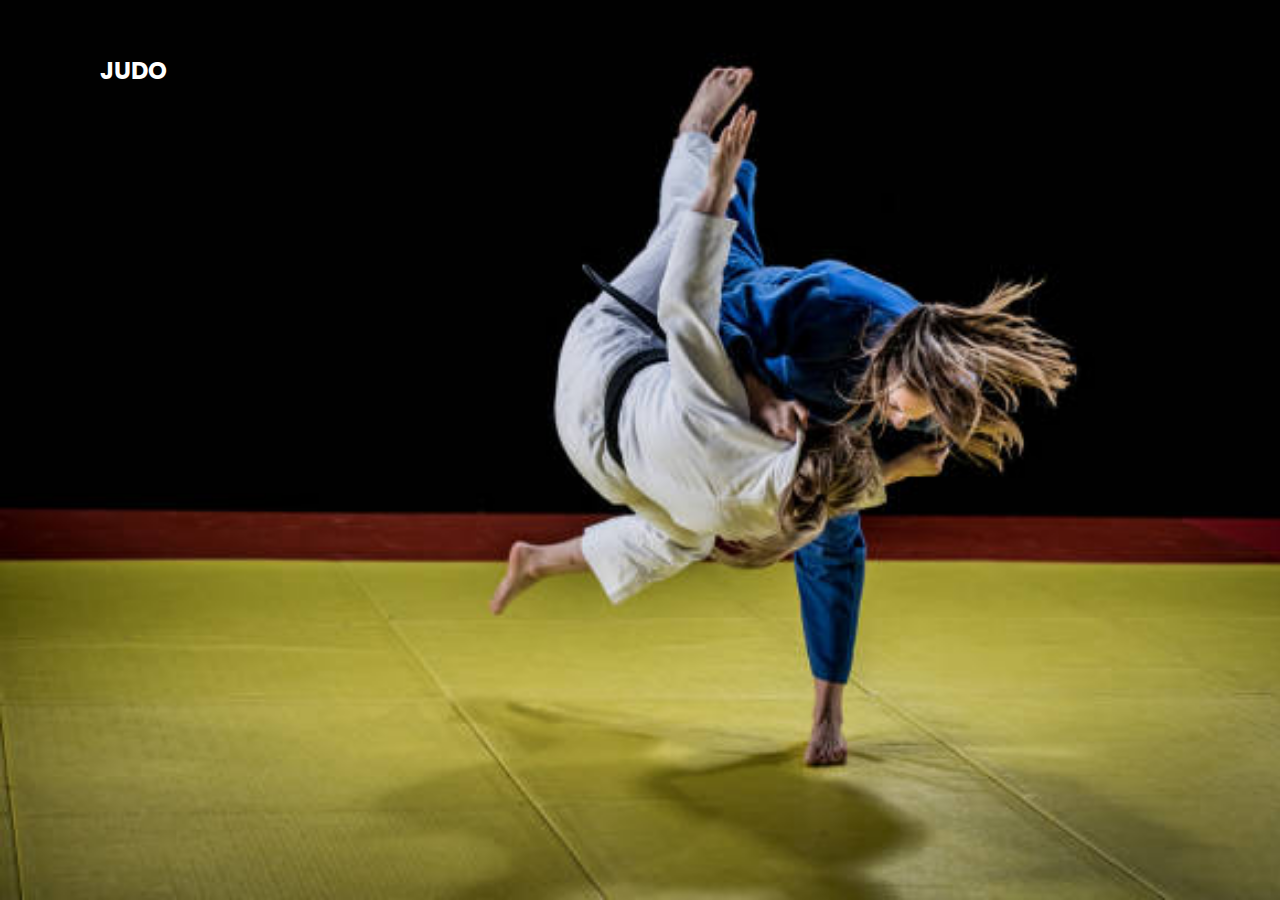
<file: LigJudo.html>
<!DOCTYPE html>
<html lang="en">
<head>
    <meta charset="UTF-8">
    <meta name="viewport" content="width=device-width, initial-scale=1.0">
    <link rel="stylesheet" href="menu/menu.css">
    
    
    <title>Ligue de Judo</title>
</head>
<body>
    <section class="showcase" style="background-image: url(img/judo.jpg); background-repeat: no-repeat; background-size: cover;">
        <header>
            <h2 class="logo">Judo</h2>
            <div class="toggle"></div>
        </header>
    <!--Histoire-->
    <div id="Histoire" class="tabcontent">
        <h2>Histoire du Judo</h2>
        <p>Création du sport
            Le judo a été fondé par Jigoro Kano au Japon en 1882. Inspiré par les arts martiaux traditionnels japonais, notamment le jujitsu, Kano a conçu le judo comme une méthode d'entraînement physique, mental et moral, favorisant le respect et la discipline. En 1964, le judo devient le premier art martial à être intégré aux Jeux olympiques, lors des Jeux de Tokyo, marquant une reconnaissance internationale.
            <br>
            Évolution de la discipline
            Depuis sa création, le judo a évolué avec des règles et des techniques qui ont été raffinées pour assurer la sécurité des pratiquants et promouvoir des combats équilibrés. Les catégories de poids ont été introduites pour permettre des compétitions justes, et les techniques ont été classées en différentes catégories : projections, immobilisations, étranglements et clés articulaires. La Fédération Internationale de Judo (FIJ) met régulièrement à jour les règles pour garantir l’équité et moderniser le sport.
            <br>
            Le judo aujourd'hui
            Le judo est aujourd'hui pratiqué dans le monde entier, avec des millions de licenciés. Les compétitions internationales, telles que les Championnats du monde et les Jeux olympiques, attirent un large public et mettent en lumière des athlètes de renom comme Teddy Riner, qui inspirent les jeunes générations de judokas.
            Les catégories de compétition
            
            
            </p>
    </div>
    <!--Régles-->
    <div id="Régles" class="tabcontent">
        <h2>Règles du Judo</h2>
            <h4>Objectif du judo :</h4>
                <p>Le but d'un combat de judo est de marquer un ippon (point complet) pour remporter le combat immédiatement. Un ippon est attribué pour une projection contrôlée, une immobilisation de 20 secondes, ou une soumission par clé de bras ou étranglement.</p><br>

            <h4>Principales règles :</h4>
                <ol>
                    <li> <strong>Les projections :</strong> <br>
                        Les judokas tentent de projeter leur adversaire au sol avec contrôle, force et vitesse. Une projection réussie avec les trois critères marque un ippon.
                    </li><br>
                    <li><strong>Les immobilisations (Osae-komi) :</strong> <br>
                        Les judokas peuvent immobiliser leur adversaire au sol pour marquer des points. Une immobilisation de 20 secondes vaut un ippon, tandis qu'une immobilisation entre 10 et 19 secondes marque un waza-ari (moitié de point).
                    </li><br>
                    <li><strong>Les clés de bras (Kansetsu-waza) :</strong> <br>
                        Permises seulement pour les catégories adultes, elles consistent à appliquer une pression sur le coude de l'adversaire pour obtenir une soumission. Si l'adversaire tape pour signaler l’abandon, le combat est gagné par ippon.
                    </li><br>
                    </li><strong>Les étranglements (Shime-waza) :</strong> <br>
                    Les techniques d’étranglement sont autorisées pour les judokas adultes. Elles sont appliquées pour contraindre l’adversaire à abandonner ou pour provoquer une soumission par inconscience, ce qui marque un ippon.
                    </li><br>
                </ol><br>

            <h4>Types de points :</h4>
                <ul>
                    <li><strong>Ippon :</strong> <br> 
                        Victoire immédiate, attribuée pour une projection parfaite, une immobilisation de 20 secondes, ou une soumission.</li><br>
                    <li><strong>Waza-ari :</strong> <br> 
                        Demi-point, attribué pour une projection partielle ou une immobilisation entre 10 et 19 secondes. Deux waza-ari cumulés équivalent à un ippon.</li>
                </ul><br>

            <h4>Infractions et pénalités :</h4>
                <ul>
                    <li><strong>Shido :</strong> <br> 
                        Avertissement pour infraction mineure (ex. passivité, sortir du tatami, ou comportement anti-sportif). Trois shidos entraînent une disqualification (hansoku-make).</li><br>
                    <li><strong>Hansoku-make :</strong> <br>
                        Disqualification immédiate, attribuée pour des infractions graves ou trois shidos cumulés.</li>
                </ul><br>


            <h3>Durée des combats :</h3>
                <p>La durée des combats varie selon l'âge et le niveau. Chez les adultes, elle est de 4 minutes, avec prolongation (golden score) en cas d'égalité jusqu'à ce qu'un score soit marqué.</p><br>


            <h3>Tenue et respect :</h3>
                <p>Les judokas portent un judogi (kimono de judo) bleu ou blanc et doivent se saluer (rei) au début et à la fin du combat pour montrer le respect mutuel.</p>

    </div>
    <!--Entraineurs-->
    <div id="Entraineurs" class="tabcontent">
        <h2>Entraineurs</h2>
        <p>Les entraîneurs
        <br>
            Les entraîneurs de judo jouent un rôle central dans le développement des athlètes, des débutants aux compétiteurs de haut niveau. Ils assurent un encadrement technique et mental pour permettre aux judokas d'atteindre leurs objectifs.
            <br>
            Compétences et obligations des entraîneurs
            Les entraîneurs de judo maîtrisent les techniques de projection, de contrôle au sol, ainsi que la préparation physique et mentale. Ils ajustent les entraînements en fonction des objectifs de chaque judoka, veillant à la sécurité, au respect des valeurs du judo, et à la gestion de la pression compétitive.
            <br>
            Exemples d'entraîneurs célèbres
            <br>            
                Shuhei Okano : Un des grands maîtres de l’enseignement du judo, il a contribué à l’évolution du sport au niveau international.
                Patrick Roux : En France, il a entraîné plusieurs équipes nationales et est reconnu pour sa rigueur et son approche technique.
            </p>
    </div>
    <!--Catégories-->
    <div id="Catégories" class="tabcontent">
        <h2>Catégories dans la pratique du Judo</h2>
        <p>Les compétitions de judo se divisent par catégories de poids et par niveau d'expérience, permettant aux judokas de s’affronter de manière équitable :
            <br>
            Catégories de poids : Chaque catégorie de poids (par exemple, -60 kg, -66 kg, -73 kg, etc. pour les hommes ; -48 kg, -52 kg, -57 kg, etc. pour les femmes) permet des combats plus justes en tenant compte de la différence de gabarit. <br>
            Catégories d'âge : Les divisions d’âge incluent les benjamins, minimes, cadets, juniors, seniors et vétérans. <br>
            Épreuves individuelles et par équipe : Les compétitions de judo se déroulent en individuel ou en équipe. Les épreuves par équipe mettent en valeur la stratégie et l'esprit d’équipe, avec des équipes composées de judokas de différents poids.</p>
    </div>
    <!--Lieu & Horaires-->
    <div id="Lieu&Horaires" class="tabcontent">
        <h2>Lieu & Horraire</h2>
        <table>
            <tr>
                <th><h3>Lieu d'entraitement</h3></th>
                <th><h3>Jours d'entrainement</h3></th>
            </tr>
            <tr>
                <td>Princiaux lieux sont des dojo et/ou gymnase de club affilie souvent réparti sur tout le territoire </td>
                <td>Les horaires varient en fonction des groupes d'ages et de niveau, avec des session reguliéres en semaines avec des stages proposé pendant les vacanes pour les jeunes</td>
            </tr>
        </table>  
    </div>
    <!--Calendrier-->
    <div id="Calendrier" class="tabcontent">
        <h2>Calendrier des matchs</h2>
        <table>
            <tr>
                <th>Janvier</th>
                <th>Fevrier</th>
                <th>Mai</th>
                <th>Juillet</th>
                <th>Aout</th>
                <th>Decembre</th>
            </tr>
            <tr>
                <td>Compétition régionales </td>
                <td>Tournois National des Juniors </td>
                <td>Championnats d'Europe </td>
                <td>Championnats du monde </td>
                <td>Jeux Olympiques </td>
                <td>Tournois inteernational </td>

            </tr>
            <tr>
                <td>Multiples villes</td>
                <td>Paris</td>
                <td>Variable</td>
                <td>Variable</td>
                <td>Variable</td>
                <td>Variable</td>
                
            </tr>

        </table>
    </div>
    <div id="Contact" class="tabcontent">
        <h3>Contact</h3>
        <p>Pour toute information sur les entraînements ou pour joindre la ligue : <br>
            - Clement VERSCHAEVE : clement.verschaeve@limayrac.fr <br>
            - Raphaël TONON rugby-man : raphael.tonon@limayrac.fr <br>
            - Lya LASVENES judocas : mateo.lasvenes@limayrac.fr> <br>
            - Marie-Elvire AMANI : marieelvire.amani@limayrac.fr <br>
        </p>
    </div>
    </section> 
    <!--Menu-->
    <div class="menu">
    <div class="tab">
    <nav>
        <ul>
            <li><button class="tablinks"><a href="Index.html">Acceuil</a></button></li>
            <li><button class="tablinks" onclick="openPage(event, 'Histoire')">Histoire</button></li>
            <li><button class="tablinks" onclick="openPage(event, 'Régles')">Régles</button></li>
            <li><button class="tablinks" onclick="openPage(event, 'Entraineurs')">Entraineurs</button></li>
            <li><button class="tablinks" onclick="openPage(event, 'Catégories')">Catégories</button></li>
            <li><button class="tablinks" onclick="openPage(event, 'Lieu&Horaires')">Lieu & Horaires</button></li>
            <li><button class="tablinks" onclick="openPage(event, 'Calendrier')">Calendrier</button></li>
        </ul>
    </nav> 
    </div>
    </div>
    
    <script src="menu/menu.js"></script>
    <script src="menu/pages.js"></script>
</body>
</html>
</file>
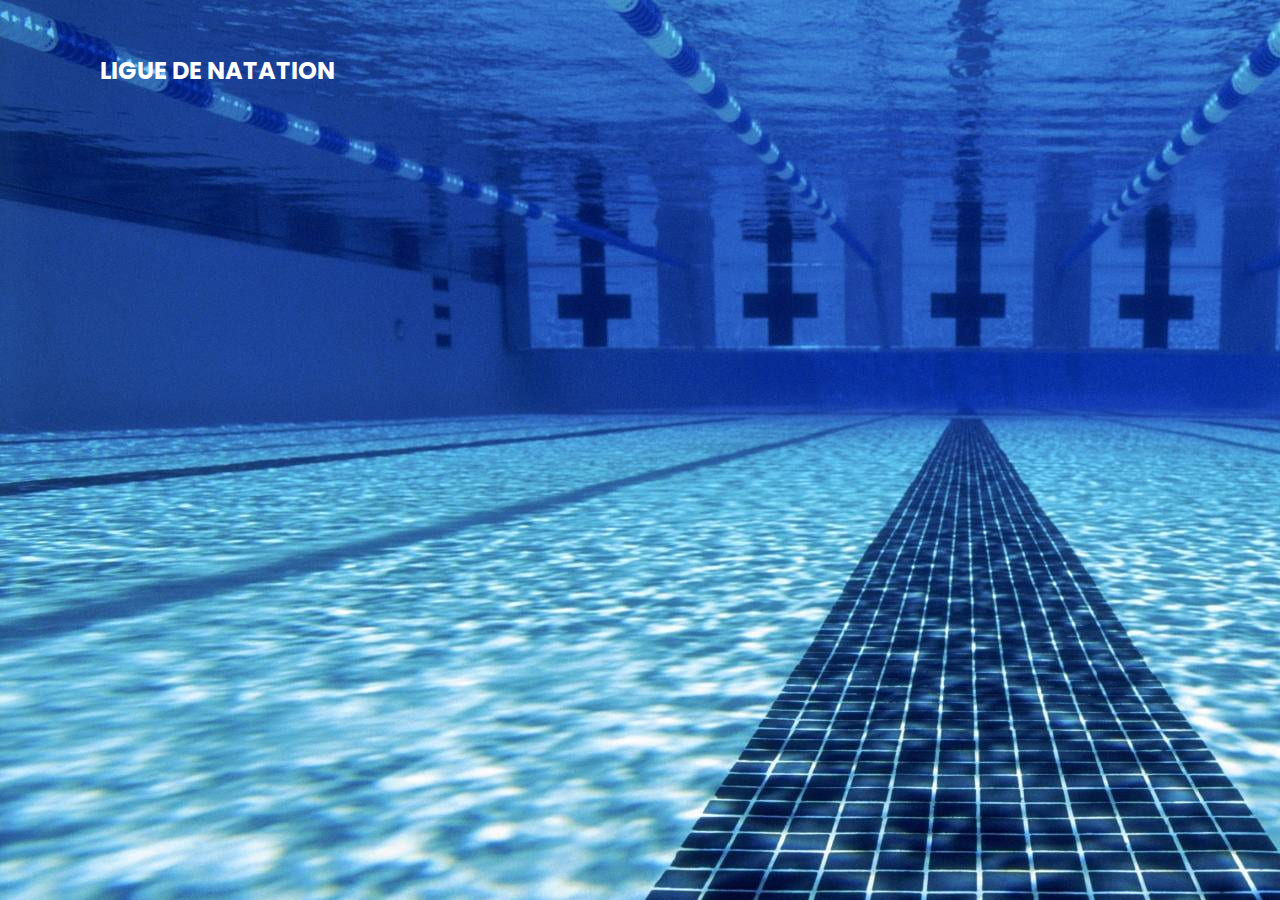
<file: LigNata.html>
<!DOCTYPE html>
<html lang="en">
    <head>
        <meta charset="UTF-8">
        <meta name="viewport" content="width=device-width, initial-scale=1.0">
        <!-- <link href="main-nata.css" rel="stylesheet" type="text/css" media="all">
        <link href="main.css" rel="stylesheet" type="text/css" media="all"> -->
        <link rel="stylesheet" href="menu/menu.css">
        <title>Natation love</title>
    </head>
    <body>
        <section class="showcase" style="background-image: url(img/nata.jpg);">
        <header>
            <h2 class="logo">ligue de natation</h2>
            <div class="toggle"></div>
        </header>
            <div id="Histoire" class="tabcontent"> 
                <h2 id="Histoire">Historique de la natation :</h2>
                <h3>Création du sport</h3>
                    <p>La natation a une origine ancienne, avec des traces de son existence dans des cultures comme l’Égypte et la Grèce antiques. À l’époque, elle servait pour la survie, l’entraînement militaire et même les rituels. Au 19e siècle, la natation se transforme en un sport moderne, avec des compétitions organisées, particulièrement en Angleterre et en Australie. En 1908, la Fédération Internationale de Natation (FINA) est fondée pour standardiser les règles et structurer le sport à l'échelle mondiale. La natation entre au programme olympique en 1896 pour les hommes, et en 1912 pour les femmes.</p> <br>

                <h3>Évolution de la discipline</h3>
                    <p>La natation s'est enrichie au fil des décennies avec l'ajout de nouveaux styles de nage comme le papillon, apparu dans les années 1930. Les compétitions intègrent également des épreuves de relais et des longueurs variées. Les années 1970 marquent l’introduction de nouvelles technologies dans les équipements, comme les maillots hydrodynamiques, influençant les performances en compétition. La FINA met à jour les règles pour garantir l’équité et bannir les équipements qui pourraient créer un avantage injuste.</p> <br>

                 <h3>La natation aujourd'hui</h3>
                    <p>De nos jours, la natation est un sport mondialement pratiqué pour le loisir et la compétition. Les compétitions internationales, telles que les Jeux olympiques et les Championnats du monde, attirent un large public et propulsent des athlètes comme Léon Marchand sous les projecteurs, battant des records et inspirant de nouvelles générations.</p>
            </div>


            <div id="Régles" class="tabcontent">
                <h2>Règles de la Natation</h2>
                    <p>Les compétitions de natation sont régies par un ensemble de règles strictes, établies par la Fédération Internationale de Natation (FINA), afin de garantir l'équité et la sécurité de tous les participants.</p> <br>

                    <h3>Règles générales :</h3>
                        <ul>
                            <li>Départ : Les nageurs doivent s'aligner sur les plots de départ et ne peuvent pas plonger avant le signal.</li>
                            <li>Arrivée : Le premier nageur à toucher la paroi avec n'importe quelle partie de son corps est déclaré vainqueur.</li>
                            <li>Style de nage : Chaque nageur doit respecter le style de nage imposé pour chaque épreuve (libre, dos, brasse, papillon).</li>
                            <li>Vêtements et équipements : Les nageurs doivent porter un maillot de bain réglementaire et ne peuvent utiliser aucun équipement susceptible de donner un avantage injuste.</li>
                            <li>Fausses départs : Un faux départ entraîne la disqualification du nageur fautif.</li>
                        </ul> <br>

                    <h3>Règles spécifiques à chaque style :</h3>
                        <ul>
                            <li>Nage libre : Le style le plus libre, mais certaines techniques sont interdites (par exemple, la nage sous l'eau sur plus de 15 mètres après le départ ou à chaque virage).</li>
                            <li>Dos : Le nageur doit rester sur le dos tout au long de l'épreuve.</li>
                            <li>Brasse : Les deux bras et les deux jambes doivent avancer simultanément.</li>
                            <li>Papillon : Les deux bras et les deux jambes doivent avancer simultanément, avec un mouvement ondulatoire du corps.</li>
                        </ul><br>

                    <h3>Autres règles importantes :</h3>
                    <ul>
                        <li>Virrages : Les nageurs doivent toucher la paroi avec les deux mains simultanément lors des virages.</li>
                        <li>Relais : Les relais sont des épreuves par équipes. Les nageurs doivent toucher la paroi avec les pieds pour passer le relais au nageur suivant.</li>
                        <li>Disqualifications : Les nageurs peuvent être disqualifiés pour diverses raisons, telles que les faux départs, les infractions aux règles de style, ou l'utilisation d'équipements non autorisés.</li>
                    </ul>
            </div>


            <div id="Entraineurs" class="tabcontent">
            <h2 id="entraîneurs">Les entraîneurs</h2>
                <p>Les entraîneurs de natation sont essentiels à la préparation et au développement des nageurs, des débutants aux champions de haut niveau. Ils assurent la progression technique, physique et mentale de leurs athlètes. Un bon entraîneur analyse les performances, ajuste les entraînements et crée des programmes sur mesure pour optimiser la progression des nageurs.</p> <br>

                <h3>Compétences et obligations des entraîneurs</h3>
                    <p>Les entraîneurs maîtrisent les styles de nage, la physiologie et la psychologie sportive. Ils sont responsables de l’adaptation des séances d’entraînement aux besoins de chaque nageur et gèrent les périodes de récupération. Un bon entraîneur sait également motiver ses athlètes et les aider à gérer la pression des compétitions.</p> <br>

                <h3>Exemples d'entraîneurs célèbres</h3>
                 <ul>
                    <li>Bob Bowman : Célèbre pour son rôle dans la formation de Michael Phelps, il est reconnu pour ses méthodes innovantes et son exigence qui ont permis à Phelps de devenir le nageur le plus décoré de l’histoire olympique.</li>
                    <li>Michel Chrétien : En France, il a entraîné des talents comme Hugues Duboscq et est réputé pour sa rigueur et son approche scientifique de l’entraînement.</li>
                 </ul>
            </div>


            <div id="Catégories" class="tabcontent">
                <h2 id="cat">Les catégories de compétition</h2>
                    <p>Les épreuves de natation se distinguent par leurs styles de nage (libre, dos, brasse, papillon) et leurs distances, chaque type d’épreuve nécessitant des compétences spécifiques :</p> <br>

                    <ul>                    
                        <li>50 m et 100 m : Ce sont des courses de sprint qui nécessitent une puissance explosive et une technique impeccable, car les nageurs doivent maintenir un rythme intense sans erreur.</li>
                        <li>200 m : Course exigeant une bonne gestion de l’effort ; les athlètes doivent équilibrer vitesse et endurance.</li>
                        <li>400 m : Distance intermédiaire entre sprint et endurance, nécessitant une excellente gestion de la respiration et des mouvements.</li>
                        <li>800 m et 1500 m : Les épreuves de fond où la maîtrise de la respiration et de l'endurance est cruciale. La plupart de ces épreuves sont nagées en nage libre.</li>
                    </ul> <br>

                    <p>Les compétitions comprennent aussi des épreuves en relais, où les nageurs effectuent chacun une partie de la distance, mettant en valeur l'esprit d’équipe et la coordination.</p>
                </div>


            <div id="Lieu&Horaires" class="tabcontent">
                 <h2 id="lieu" style="text-align: center;">Lieux et jours d’entraînement</h2>              
                    <h3>Types d’Entraînements en Natation</h3>
                        <h4>Entraînement en piscine :</h4>
                            <p>Objectif : Améliorer les techniques de nage, augmenter la vitesse et l’endurance dans l’eau.</p>
                            <p>Lieu : Piscine (généralement des bassins de 25m ou 50m).</p>
                            <p>Exemples d’horaires :</p>
                                <ul>
                                    <li>Niveau débutant : Lundi, mercredi et vendredi de 17h à 18h30.</li>
                                    <li>Niveau intermédiaire : Mardi et jeudi de 18h à 19h30.</li>
                                    <li>Niveau compétition : Lundi, mercredi, vendredi matin (6h - 8h) et soir (18h - 20h).</li>
                                </ul> <br>

                        <h4>entraînement en salle (musculation et conditionnement physique) :</h4>
                            <p>Objectif : Renforcer les muscles, améliorer l’endurance et la puissance, notamment pour des départs et des virages explosifs.</p>
                            <p>Lieu : Salle de sport ou centre de conditionnement physique.</p>
                            <p>Exemples d’horaires :</p>
                                <ul>
                                    <li>Niveau intermédiaire : Lundi et mercredi de 19h30 à 20h30.</li>
                                    <li>Niveau compétition : Mardi et vendredi de 7h à 8h avant la séance de piscine, ou samedi matin de 10h à 12h.</li>
                                </ul> <br>

                        <h4>Entraînement en extérieur (course à pied et cardio) :</h4>
                            <p>Objectif : Travailler l’endurance cardiovasculaire en dehors de l’eau, pour développer une capacité à maintenir un effort prolongé en compétition.</p>
                            <p>Lieu : Parcs, pistes d’athlétisme ou sentiers adaptés.</p>
                            <p>Exemples d’horaires :</p>
                                <ul>
                                    <li>Dimanche matin (par exemple de 9h à 10h30), ou pendant les pauses en milieu de semaine.</li>
                                </ul> <br>

                        <h4>Séances de récupération active et d’étirements :</h4>
                            <p>Objectif : Prévenir les blessures et améliorer la flexibilité, essentielle pour les mouvements fluides dans l'eau.</p>
                            <p>Lieu : En salle ou dans une zone tranquille de la piscine.</p>
                            <p>Exemples d’horaires :</p>
                                <ul>
                                    <li>Niveau compétition : Dimanche après-midi de 14h à 15h pour des étirements et de la relaxation.</li>
                                    <li>Niveau débutant et intermédiaire : à la fin de chaque séance de piscine.</li>
                                </ul> <br>

                    <h3>Programme hebdomadaire type pour un nageur en compétition</h3>
                        <table>
                            <tr>
                                <th>Jour</th>
                                <th>Matin</th>
                                <th>Soir</th>
                            </tr>
                            <tr>
                                <td>Lundi</td>
                                <td>Piscine (6h - 8h)</td>
                                <td>Musculation (19h - 20h)</td>
                            </tr>
                            <tr>
                                <td>Mardi</td>
                                <td>Musculation (7h - 8h)</td>
                                <td>Piscine (18h - 20h)</td>
                            </tr>
                            <tr>
                                <td>Mercredi</td>
                                <td>Piscine (6h - 8h)</td>
                                <td>Conditionnement physique (18h - 19h)</td>
                            </tr>
                            <tr>
                                <td>Jeudi</td>
                                <td>Entraînement extérieur (course)</td>
                                <td>Piscine (18h - 20h)</td>
                            </tr>
                            <tr>
                                <td>Vendredi</td>
                                <td>Musculation (7h - 8h)</td>
                                <td>Piscine (18h - 20h)</td>
                            </tr>
                            <tr>
                                <td>Samedi</td>
                                <td>Piscine (10h - 12h)</td>
                                <td>-</td>
                            </tr>
                            <tr>
                                <td>Dimanche</td>
                                <td>Course (9h - 10h30)</td>
                                <td>Récupération active (14h - 15h)</td>
                            </tr>
                        </table>
                        <p>Cette combinaison d’entraînements en piscine et hors de l’eau permet aux nageurs de développer des compétences variées et d’atteindre des performances optimales en compétition.</p>         
            </div>


            <div id="Calendrier" class="tabcontent">
                <h2 id="calendrier">Calendrier des compétitions</h2>
                <table>
                    <tr>
                        <th>Date</th>
                        <th>Evement</th>
                        <th>lieu</th>
                    </tr>
                    <tr>
                        <td>janvier</td>
                        <td>Compétitions régionales</td>
                        <td>Multiples villes</td>
                    </tr>
                    <tr>
                        <td>mars</td>
                        <td>Championnats nationaux</td>
                        <td>Paris</td>
                    </tr>
                    <tr>
                        <td>juillet</td>
                        <td>Championnats d'Europe</td>
                        <td>Variable</td>
                    </tr>
                    <tr>
                        <td>aout</td>
                        <td>Jeux Olympiques</td>
                        <td>Variable</td>
                    </tr>
                    <tr>
                        <td>decembre</td>
                        <td>Championnats du monde</td>
                        <td>Variable</td>
                    </tr>
                </table>
            </div>


            <div id="Evement" class="tabcontent">
                <h2 id="Événements">Événements marquants de ces dernières années en natation</h2>
                    <h3>Léon Marchand aux Championnats du monde 2023</h3>
                        <p>Léon Marchand, un prodige français, a marqué l’histoire de la natation en 2023 en battant le record du légendaire Michael Phelps dans le 400 m 4 nages, un record qui semblait inatteignable. Ce succès le place parmi les meilleurs nageurs mondiaux et lui permet de représenter la France avec fierté.</p> <br>

                    <h3>Caeleb Dressel aux Jeux olympiques de Tokyo 2020</h3>
                        <p>L'Américain Caeleb Dressel a ébloui le public aux Jeux de Tokyo en remportant cinq médailles d’or, dont celles du 100 m nage libre et du relais 4x100 m. Sa rapidité et son explosivité en font une légende contemporaine de la natation.</p> <br>
                        
                    <h3>Katie Ledecky et ses records en longue distance</h3>
                        <p>Katie Ledecky continue de dominer les épreuves de fond avec des records mondiaux dans des disciplines comme le 800 m et le 1500 m. Sa régularité et son endurance inspirent toute une génération de nageurs, faisant d'elle une icône du sport.</p>
            </div>


            <div id="Contact" class="tabcontent">
                <footer>
                    <h2 id="address">Adresse de contact</h2>
                        <p>Pour toute information sur les entraînements ou pour joindre la ligue : <br>
                        - Clement VERSCHAEVE : clement.verschaeve@limayrac.fr <br>
                        - Raphaël TONON rugby-man : raphael.tonon@limayrac.fr <br>
                        - Lya LASVENES judocas : mateo.lasvenes@limayrac.fr <br>
                        - Marie-Elvire AMANI : marieelvire.amani@limayrac.fr <br>
                        </p>
                </footer>
            </div>
            </section>
                    <!--Menu-->
                <div class="menu">
                <div class="tab">
                    <nav>
                        <ul>
                            <li><button class="tablinks"><a href="Index.html">Acceuil</a></button></li>
                            <li><button class="tablinks" onclick="openPage(event, 'Histoire')">Histoire</button></li>
                            <li><button class="tablinks" onclick="openPage(event, 'Régles')">Régles</button></li>
                            <li><button class="tablinks" onclick="openPage(event, 'Entraineurs')">Entraineurs</button></li>
                            <li><button class="tablinks" onclick="openPage(event, 'Catégories')">Catégories</button></li>
                            <li><button class="tablinks" onclick="openPage(event, 'Lieu&Horaires')">Lieu/Horaires</button></li>
                            <li><button class="tablinks" onclick="openPage(event, 'Calendrier')">Calendrier</button></li>
                            <li><button class="tablinks" onclick="openPage(event, 'Evement')">Evement</button></li>
                            <li><button class="tablinks" onclick="openPage(event, 'Contact')">Contact</button></li>
                        </ul>
                    </nav> 
                </div>
                </div>
        
        <script src="menu/menu.js"></script>
        <script src="menu/pages.js"></script>
    </body>
</html>
</file>
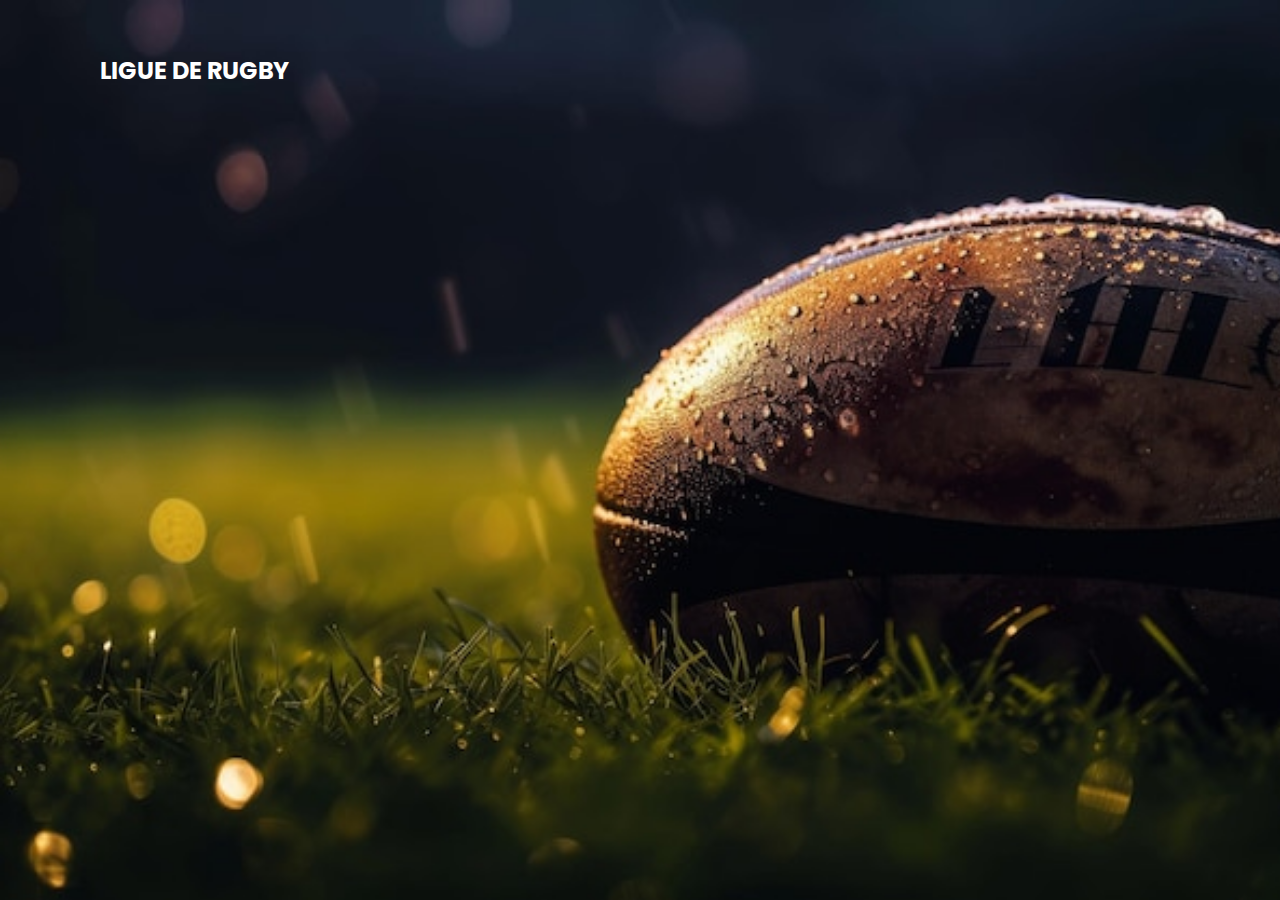
<file: LigRugb.html>
<!DOCTYPE html>
<html lang="fr">
<head>
    <meta charset="UTF-8">
    <meta name="viewport" content="width=device-width, initial-scale=1.0">
    <link rel="stylesheet" href="menu/menu.css">
    <title>Ligue de Rugby</title>
    <style></style>
</head>
<body>
    <section class="showcase" style="background-image:url(img/rugby1.0.0.jpg); background-repeat: no-repeat;background-size: cover;background-position: 0%;">
        <header>
         <h2 class="logo">Ligue de Rugby</h2>
         <div class="toggle"></div>
    
 </header>
 <!--Histoire-->

    <div id="Histoire" class="tabcontent"> 
    <h2>Histoire du rugby</h2><br>
        <h3>Rugby à XIII</h3><br>
            <p>
                Le rugby à XIII est né en 1895 en Angleterre, à la suite d'une scission avec le rugby à XV, principalement en raison de divergences sur le statut amateur et la rémunération des joueurs, notamment dans les régions ouvrières du nord. Les clubs du nord, souhaitant indemniser les joueurs pour le manque à gagner lié aux entraînements et aux matchs, ont formé la Northern Rugby Football Union , qui deviendra plus tard la Rugby Football League.<br><br>
                Le rugby à XIII se distingue par ses propres règles, comme la réduction des équipes à 13 joueurs et l'absence de mêlées contestées. Ce sport a gagné en popularité en Australie, en Nouvelle-Zélande, et en France, où il est parfois appelé le "rugby de l'autre code". Aujourd'hui, le rugby à XIII est pratiqué dans le monde entier et dispose de compétitions internationales, dont la Coupe du Monde de Rugby à XIII.
            </p>
    </div>
    <div id="Régles" class="tabcontent">
        <h2>Régles du rugby</h2><br>
            <p>
                Objectif : Marquer plus de points que l'adversaire en réalisant des essais, des transformations, des pénalités et des drops.
            </p><br>
            <ol>Rugby à XIII , un sport rapide avec un style de jeu plus fluide que le rugby à XV :
                <li>Composition des équipes
                   <ul>
                        <li>13 joueurs par équipe sur le terrain (6 avants et 7 arrières).</li>
                        <li> Les remplaçants sont limités (généralement 4), et un joueur peut entrer et sortir plusieurs fois pour des remplacements stratégiques.</li>
                   </ul>
                </li>
                <li>Durée du match
                    <ul>
                        <li>Deux mi-temps de 40 minutes, avec une pause de 10 minutes entre les mi-temps.</li>
                    </ul>
                </li>
                <li>Avancer dans le jeu
                    <ul>
                        <li>Les passes ne peuvent être faites qu’en arrière, et les joueurs avancent en portant le ballon et en effectuant des courses.</li>
                        <li>Une équipe dispose de six tenues (tentatives) pour progresser et essayer de marquer. Après chaque plaquage, le joueur doit remettre le ballon en jeu par un "play-the-ball" (le joueur touche le ballon avec le pied pour le passer en arrière à un coéquipier).</li>
                        <li>Si l'équipe ne marque pas après six tenues, le ballon est rendu à l'équipe adverse.</li>
                    </ul>
                </li>
                <li>Plaquages
                    <ul>
                        <li> Le joueur en possession peut être plaqué pour arrêter sa progression. Après chaque plaquage, il doit relâcher le ballon et le jouer au pied en le poussant légèrement en arrière vers un coéquipier.</li>
                        <li>Le jeu reprend rapidement après chaque plaquage, ce qui rend le jeu fluide et rapide.</li>
                    </ul>
                </li>
                <li>Points
                    <ul>
                        <li>Essai : 4 points quand un joueur aplatit le ballon dans l'en-but adverse.</li>
                        <li> Transformation : 2 points supplémentaires si le tir au but est réussi après un essai.</li>
                        <li>Pénalité : 2 points pour un tir au but réussi après une faute de l’équipe adverse.</li>
                        <li>Drop goal (ou "drop") : 1 point pour un coup de pied tombé réussi entre les poteaux pendant le jeu.</li>
                    </ul>
                </li>
                <li> Mêlées
                    <ul>
                        <li>Les mêlées sont utilisées après certaines fautes mineures (comme un en-avant) mais sont non contestées, donc l'équipe qui introduit le ballon gagne généralement la possession.</li>
                        <li>Cela permet de relancer rapidement le jeu.</li>
                    </ul>
                </li>
                <li>Sanctions et fautes
                    <ul>
                        <li>Les fautes sont pénalisées par des pénalités ou des coups de pied de dégagement.</li>
                        <li>Les fautes graves, comme les plaquages dangereux, peuvent entraîner un carton jaune (exclusion temporaire de 10 minutes) ou un carton rouge (expulsion définitive).</li>
                    </ul>
                </li>
                <li>Engagement et reprise du jeu
                    <ul>
                        <li>Le jeu commence par un coup d'envoi et reprend de cette façon après chaque essai marqué.</li>
                        <li>Un coup de pied de dégagement peut être utilisé en cas de pénalité, pour gagner du terrain ou tenter de marquer des points.</li>
                    </ul>
                </li>
                <li>Zones d’in-goal (en-but)
                    <ul>
                        <li> L’en-but est une zone au-delà de la ligne d'essai dans laquelle les essais sont marqués. Les touches dans cette zone peuvent également entraîner des reprises de jeu pour des situations de sauvetage ou de défense.</li>
                    </ul>
                </li>
            </ol>
            <p>
                Ces règles rendent le rugby à XIII rapide, avec peu d’arrêts et de phases statiques, et un jeu fluide marqué par les plaquages successifs et les remises en jeu rapides après chaque "tenue".
            </p>
    </div>
    <div id="Entraineurs" class="tabcontent">
        <h3>Entraineurs</h3>
            <p>Voici quelques noms d'entraîneurs de rugby de renom, issus de différentes nations et époques :</p><br>
            <ul>
                <li>Mal Meninga – Australie - Entraîneur des Kangaroos, il a remporté plusieurs Coupes du Monde et est une icône du rugby à XIII australien.</li>
                <li>Wayne Bennett – Australie et Angleterre - Légende du rugby à XIII, il a dirigé avec succès les Brisbane Broncos et l'équipe d'Angleterre, gagnant de nombreux titres.</li>
                <li>Craig Bellamy – Melbourne Storm (Australie) -  Connu pour sa rigueur, Bellamy a remporté plusieurs titres de NRL avec les Melbourne Storm.</li>
                <li> Brian McDermott – Leeds Rhinos (Angleterre) - Entraîneur victorieux des Leeds Rhinos, il a gagné plusieurs Super Leagues et est une figure centrale du XIII anglais.</li>
                <li>Shaun Wane – Wigan Warriors et Angleterre - Avec Wigan, il a remporté plusieurs titres de Super League et entraîne désormais l’équipe nationale anglaise.</li>
                <li>Tim Sheens – Australie - Ancien sélectionneur de l'Australie, il a brillé aussi en club avec plusieurs succès en NRL.</li>
                <li>Michael Maguire – Nouvelle-Zélande - Champion de NRL avec les South Sydney Rabbitohs, il est également entraîneur de l’équipe nationale néo-zélandaise.</li>
                <li>Kristian Woolf – Saint Helens (Angleterre) - Entraîneur des St Helens, il a mené l’équipe à plusieurs titres de Super League européens.</li>
            </ul>
            <p>
                Ces entraîneurs sont parmi les plus respectés du rugby à XIII, chacun ayant laissé son empreinte dans le sport.
            </p>
    </div>
    <div id="Catégories" class="tabcontent">
        <h3>Catégories dans la pratique du rugby</h3>
            <p>
                En rugby à XIII, comme dans beaucoup de sports, les catégories sont organisées en fonction de l'âge, du niveau de compétition et du genre. Voici les principales catégories :
            </p>
            <ol>
                <li>Catégories par âge
                    <ul>
                        <li>Écoles de rugby : Enfants de moins de 7 à 12 ans, souvent subdivisés en groupes comme U7, U9, U11, et U13.</li>
                        <li>Jeunes : Catégories pour les adolescents, telles que U15, U17, et U19, avec des compétitions adaptées à leur âge et développement physique.</li>
                        <li>Seniors : À partir de 18 ans, les joueurs entrent dans les compétitions senior, sans limite d'âge supérieur.</li>
                    </ul>
                </li>
                <li>Catégories par niveau
                    <ul>
                        <li>Loisir : Destinée aux joueurs amateurs qui pratiquent pour le plaisir, souvent avec des entraînements et des matchs moins exigeants.</li>
                        <li>Compétition régionale : Compétitions locales ou régionales pour les amateurs, souvent subdivisées en divisions.</li>
                        <li>Compétition nationale : Niveau de compétition plus élevé avec des clubs qui jouent au niveau national.</li>
                        <li>Professionnel : Les meilleures équipes et joueurs, notamment en Super League en Europe ou en NRL en Australie.</li>
                    </ul>
                </li>
                <li>Catégories par genre
                    <ul>
                        <li>Masculin : Les compétitions les plus courantes, du niveau jeune aux seniors professionnels.</li>
                        <li>Féminin : Compétitions féminines qui se développent de plus en plus, avec des compétitions locales, nationales et internationales.</li>
                    </ul>
                </li>
                <li>Fauteuil Rugby XIII
                    <ul>
                        <li>Catégorie adaptée pour les joueurs en fauteuil roulant, avec des règles modifiées pour rendre le rugby accessible aux personnes en situation de handicap. Il existe des compétitions locales et internationales pour cette version du sport.</li>
                    </ul>
                </li>                
            </ol>
            <p>
                Ces différentes catégories permettent aux joueurs de rugby à XIII de s'intégrer selon leur âge, leur niveau de compétition, et leurs préférences, avec des structures spécifiques pour les jeunes, les seniors, et les joueurs en situation de handicap.
            </p>
    </div>
    <div id="Lieu&Horaires" class="tabcontent">
        
        <table>
            <tr>
                <th colspan="2">
                    <h3>Lieu d'entraitement</h3>
                </th>
            </tr>
            <tr>
                <td>Terrain de rugby extérieur</td>
                <td>En herbe pour les entraînements en conditions réelles, ou synthétiques en cas de mauvais temps.</td>
            </tr>
            <tr>
                <td>Salle de musculation</td>
                <td>Pour le développement de la force, de l'endurance et de la puissance.</td>
            </tr>
            <tr>
                <td>Salle de fitness</td>
                <td>Espace pour l'agilité, la mobilité et la vitesse.</td>
            </tr>
            <tr>
                <td>Centre sportif couvert</td>
                <td>Utilisé en hiver ou par mauvais temps, souvent en gazon synthétique.</td>
            </tr>
            <tr>
                <td>Piscine</td>
                <td>Pour l'entraînement cardiovasculaire et la récupération musculaire.</td>
            </tr>
            <tr>
                <td>Centre de réhabilitation</td>
                <td>Avec cryothérapie, bains, saunas et kinésithérapie pour la récupération.</td>
            </tr>
            <tr>
                <td>Salle de vidéo</td>
                <td>Pour analyser les matchs et préparer les stratégies.</td>
            </tr>
            <tr>
                <td>Salle de réunion d'équipe</td>
                <td>Pour les briefings et débriefings tactiques.</td>
            </tr>
        </table>
        <p>Ces lieux couvrent tous les besoins physiques, techniques et stratégiques des joueurs.</p>
        <table>
            <tr>
                <th colspan="5">
                    <h3>Jours d'entrainement</h3>
                </th>
            </tr>
            <tr>
                <th colspan="5">Professionnels : Entraînements quotidiens, souvent deux sessions par jour.</th>
            </tr>
            <tr>
                <td colspan="5">
                    <table>
                        <tr>
                            <td>Matin : 9h à 12h (musculation, conditionnement, analyse vidéo).</td>
                            <td>Après-midi : 14h à 17h (technique et tactique sur le terrain).</td>
                            <td>Récupération en fin de journée.</td>
                        </tr>
                    </table>
                </td>
            </tr>
            <tr>
                <th colspan="5">Semi-professionnels : 3 à 5 fois par semaine.</th>
            </tr>
            <tr>
                <td colspan="5">
                    <table>
                        <tr>
                            <td>Soirée : 18h à 21h pour les entraînements sur le terrain.</td>
                            <td>Week-end : Matchs ou entraînements.</td>
                        </tr>
                    </table>
                </td>
            </tr>
            <tr>
                <th colspan="5">Amateurs : 2 à 3 fois par semaine.</th>
            </tr>
            <tr>
                <td>
                    <table>
                        <tr>
                            <td>Soirée : 19h à 21h, adapté aux obligations des joueurs.</td>
                            <td>Week-end : Matchs, parfois une séance le vendredi soir.</td>
                        </tr>
                    </table>
                </td>
            </tr>
            <tr>
                <th colspan="5">Pré-saison (tous niveaux) </th>
            </tr>
            <tr>
                <td colspan="5"> Intensité accrue, avec 2 à 3 sessions par jour pour les pros et 4 à 5 séances par semaine pour les autres.</td>
            </tr>
        </table>
    </div>
    <div id="Calendrier" class="tabcontent">
     











        
    </div>
    <div id="Contact" class="tabcontent">
        <h2 id="address">Adresse de contact</h2>
            <p>Pour toute information sur les entraînements ou pour joindre la ligue : <br>
            - Clement VERSCHAEVE : clement.verschaeve@limayrac.fr <br>
            - Raphaël TONON rugby-man : raphael.tonon@limayrac.fr <br>
            - Lya LASVENES judocas : mateo.lasvenes@limayrac.fr> <br>
            - Marie-Elvire AMANI : marieelvire.amani@limayrac.fr <br>
        </p>
</div>
    </section>
     <!--Menu-->
     <div class="menu">
        <div class="tab"> 
        <nav>
            <ul>
                <li><button class="tablinks"><a href="Index.html">Acceuil</a></button></li>
                <li><button class="tablinks" onclick="openPage(event, 'Histoire')">Histoire</button></li>
                <li><button class="tablinks" onclick="openPage(event, 'Régles')">Régles</button></li>
                <li><button class="tablinks" onclick="openPage(event, 'Entraineurs')">Entraineurs</button></li>
                <li><button class="tablinks" onclick="openPage(event, 'Catégories')">Catégories</button></li>
                <li><button class="tablinks" onclick="openPage(event, 'Lieu&Horaires')">Lieu & Horaires</button></li>
                <li><button class="tablinks" onclick="openPage(event, 'Calendrier')">Calendrier</button></li>
            </ul>
        </nav> 
        </div>
        </div>
        
        <script src="menu/menu.js"></script>
        <script src="menu/pages.js"></script>
        
</body>
</html>
</file>
<file: menu/menu.css>
/*colors*/





@import url('https://fonts.googleapis.com/css?family=Poppins:200,300,400,500,600,700,800,900&display=swap');
*
{
  margin: 0;
  padding: 0;
  box-sizing: border-box;
  font-family: 'Poppins', sans-serif;
}
header
{
  position: absolute;
  top: 0;
  left: 0;
  width: 100%;
  padding: 40px 100px;
  z-index: 1000;
  display: flex;
  justify-content: space-between;
  align-items: center;
}
header .logo
{
  color: #fff;
  text-transform: uppercase;
  cursor: pointer;
}
.toggle
{
  position: relative;
  width: 60px;
  height: 60px;
  background: url(https://i.ibb.co/HrfVRcx/menu.png);
  background-repeat: no-repeat;
  background-size: 30px;
  background-position: center;
  cursor: pointer;
}
.toggle.active
{
  background: url(https://i.ibb.co/rt3HybH/close.png);
  background-repeat: no-repeat;
  background-size: 25px;
  background-position: center;
  cursor: pointer;
}
.showcase
{
  position: absolute;
  padding-left: 10px;
  width: 100%;
  min-height: 100vh;
  padding: 100px;
  display: flex;
  justify-content:space-around;
  align-items: center;
  background: #0D3B66;
  
  transition: 0.5s;
  z-index: 2;
}
.showcase.active
{
  right: 300px;
}

.menu
{
  position: fixed;
  top: 0;
  right: 0;
  width: 300px;
  height: 100%;
  display: flex;
  justify-content: center;
  align-items: center;
  background: #FAF0CA;
}
.menu ul
{
  position: relative;
}
.menu ul li
{
  list-style: none;
}
.menu ul li a
{
  text-decoration: none;
  text-align: justify;
  font-size: 24px;
  color: #111;
}
.menu ul li a:hover
{
  color: #a862b3; 
}

/* Style the tab */
.tab {
  overflow: hidden;
  text-align: center;
  background-color: #FAF0CA;
}

/* Style the buttons inside the tab */
.tab button {
  background-color: #FAF0CA;
  float: center;
  border: none;
  outline: none;
  cursor: pointer;
  padding: 14px 16px;
  transition: 0.3s;
  font-size: 24px;
}

/* Change background color of buttons on hover */
.tab button:hover {
  background-color: #EE964B;
  letter-spacing: 6px;
}
/* Create an active/current tablink class */
.tab button.active {
  background-color: #F95738;
}

/* Style the tab content */
.tabcontent {
  display: none;
  padding: 6px 12px;
  background: #faf0cac7;
}

.acccontent {
  
  padding: 6px 12px;
  background: #FAF0CA;
}

th,td{
  padding: 15px;
}
ul > li {
  margin-left: 15px;
}

h2{
  text-align: center;
}
</file>
<file: main-nata.css>
ul h2
{
    font-size: 13px;
}

ul h3
{
    font-size: 11px;
}
</file>
<file: main.css>
*{
    font-family:Verdana, Arial, Helvetica;/*<!-- liste de spolices-->*/
    }
body{
    background-color:#FFCC66;/*<!-- couleur de fond en fonction de l'élément contenant -->*/
    width:90%;/*<!-- largeur de la page -->*/
    }
    
h1{
    font-size:1.5em;/*<--! 1.5 coefficiente la taille standard de la police de l'élément contenant, em permet à
    l'utilisateur de la rendre ajustable-->*/
    text-align:left;
    font-style:italic;
    font-weight:bold;
    }
h2{
    font-size:1em;
    text-align:left;
    color:red;
    }
h3{
    font-size:0.8em;
    text-align:left;
    }
p, li{
    font-size:0.8em;
    text-align:left;
    color:blue;
    }
motspécial{/*<--! cette balise a été crée pour encadrer un mot à différencier du reste du texte -->*/
    font-size:4em;
    color:green;
    }
table {
    border: medium solid #000000;/*<!--cadre de tableau en trait continu (solid), noir (#000000) et d'épaisseur
    moyenne (medium) ;-->*/
    width: 50%;
    }
td{
    border: thin solid #6495ed;/* des bordures de cellules en traits continus (solid) fins (thin) et bleus ciel
    (#6495ed).-->*/
    width: 50%;
    }
</file>
